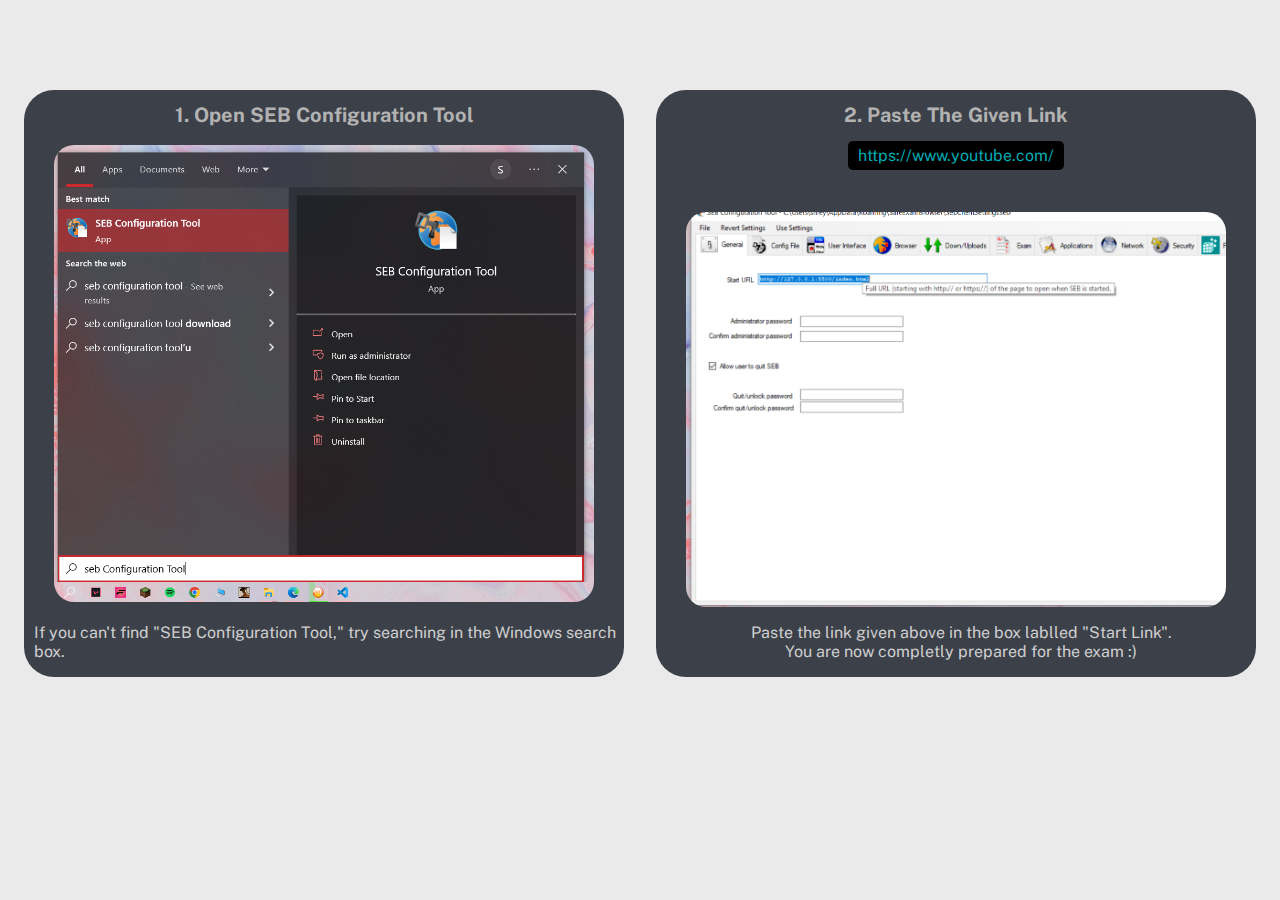
<file: home-page/index.html>
<!DOCTYPE html>
<html lang="en">

<head>
  <meta charset="UTF-8">
  <meta name="viewport" content="width=device-width, initial-scale=1.0">
  <meta http-equiv="X-UA-Compatible" content="ie=edge">
  <title>SEB-hack</title>
  <link rel="icon" href="clover.png">
  <link rel="stylesheet" href="style.css">
</head>
<body>
  <div class="container">
    <div class="card">
      <h1 class="thick">1. Open SEB Configuration Tool</h1>
      <img class="image" src="1.png">
      <p class="desc">If you can't find "SEB Configuration Tool," try searching in the Windows search box.</p>
    </div>
    <div class="card">
      <h1 class="thick">2. Paste The Given Link</h1>
      <p class="link unselectable" id="link" onclick="copy()">https://www.youtube.com/<p class="copy unselectable" id="answer">Click To Copy</p></p>
      <img class="image" src="2.png">
      <p class="desc" style="text-align: center;">Paste the link given above in the box lablled "Start Link".<br> You are now completly prepared for the exam :)</p>
    </div>
  </div>

  <script src="script.js"></script>
</body>

</html>
</file>
<file: home-page/style.css>
@import url('https://fonts.googleapis.com/css2?family=Khula:wght@400;600;700&family=Public+Sans:wght@100;300;400;600&display=swap');

body {
    background-color: #EAEAEA;
    font-family: "Public Sans", sans-serif;
    color: #6b728d;
}
.container{
    display: flex;
    flex-wrap: wrap;
    justify-content: space-around;
    margin-top: 10vh;
}
.card{
    display: flex;
    max-width: 600px;
    flex-direction: column;
    background-color: #3C4048;
    border-radius: 30px;
    margin-bottom: 20px;
    justify-content: space-between;

    align-items: center;
}
.thick{
    font-size: 20px;
    color: #B2B2B2;
    border-radius: 48px;
    text-align: center;
}
.image{
    width: 90%;
    border-radius: 20px;
    margin: 0 auto;
    margin-top: 0;
}
.desc{
    font-size: 16px;
    margin-left: 10px;
    color: #eaeaead8;
}
.link{
    text-align: center;
    color: #00ABB3;
    margin-top: 0;
    margin-bottom: 0;
    padding: 5px;
    padding-left: 10px;
    padding-right: 10px;
    background-color: #000000;
    border-radius: 5px;
    cursor: pointer;
    transition: 0.3s;
}
::selection {
    color: #00aab383;
    background: #000000;
  }
.copy{
    color: #ffffff;
    margin-top: -25px;
    visibility: hidden;
    cursor: pointer;
    pointer-events: none;
    transition: 0.2;
}
.link:hover{
    color: #00aab383;
}
.link:hover + .copy{
    color: #ffffff;
    visibility: visible;
}
@media only screen and (max-width: 600px) {
    .container {
        margin-top: 2vh;
    }
  }
</file>
